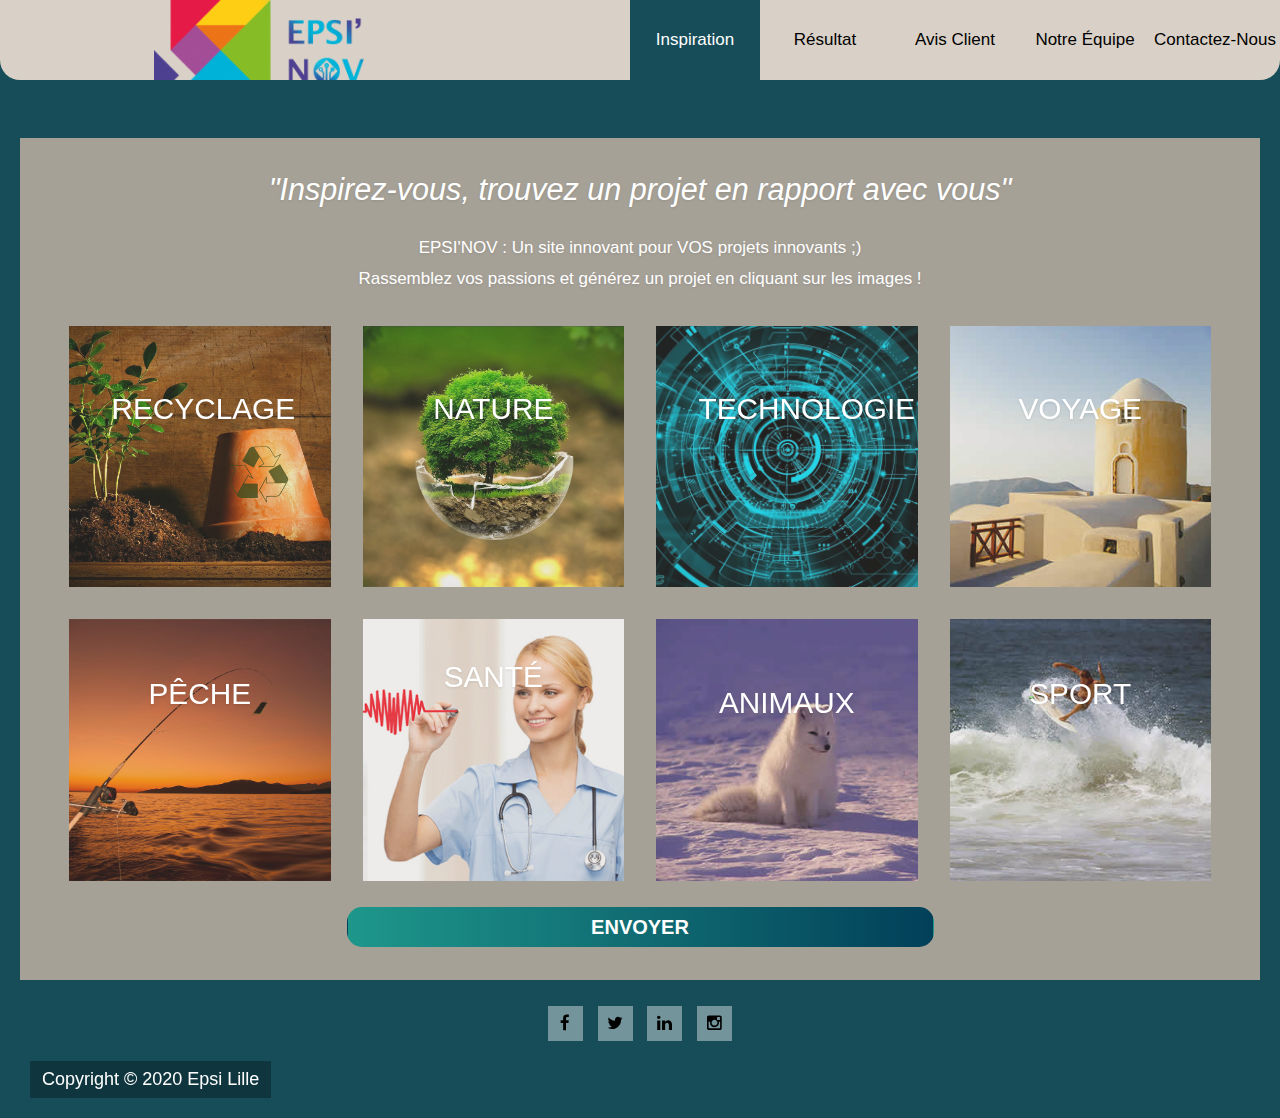
<file: index.html>
<!DOCTYPE html>
<html lang="en">

<head>
    <meta charset="utf-8">
    <meta http-equiv="X-UA-Compatible" content="IE=edge">
    <meta name="viewport" content="width=device-width, initial-scale=1">

    <title>EPSI'NOV</title>
    
    <!-- load stylesheets -->
    <link rel="stylesheet" href="https://fonts.googleapis.com/css?family=Open+Sans:300,400">
    <!-- Google web font "Open Sans" -->
    <link rel="stylesheet" href="font-awesome-4.5.0/css/font-awesome.min.css">
    <!-- Font Awesome -->
    <link rel="stylesheet" href="css/bootstrap.min.css">
    <!-- Bootstrap style -->
    <link rel="stylesheet" href="css/hero-slider-style.css">
    <!-- Hero slider style (https://codyhouse.co/gem/hero-slider/) -->
    <link rel="stylesheet" href="css/magnific-popup.css">
    <!-- Magnific popup style (http://dimsemenov.com/plugins/magnific-popup/) -->
    <link rel="stylesheet" href="css/tooplate-style.css">
    <link rel="stylesheet" href="css/style.css">

    <!-- Ladda Button -->
    <link rel="stylesheet" href="ladda/dist/ladda-themeless.min.css">
    <script src="ladda/dist/spin.min.js"></script>
    <script src="ladda/dist/ladda.min.js"></script>

</head>

<body>

    <!-- Content -->
    <div class="cd-hero">

        <!-- Navigation -->
        <div class="cd-slider-nav">
            <nav class="navbar">
                <div class="tm-navbar-bg">

                    <a class="navbar-brand text-uppercase" href="#">
                        <img class="imgmenu" onclick="goToMenu()"" src=" img/epsi-logo-540x332.png">
                    </a>

                    <button class="navbar-toggler hidden-lg-up" type="button" data-toggle="collapse"
                        data-target="#tmNavbar">
                        &#9776;
                    </button>
                    <div class="collapse navbar-toggleable-md text-xs-center text-uppercase tm-navbar" id="tmNavbar">
                        <ul class="nav navbar-nav">
                            <li class="nav-item active selected">
                                <a class="nav-link" id="goMenu" href="#0" data-no="1">Inspiration <span
                                        class="sr-only">(current)</span></a>
                            </li>
                            <li class="nav-item">
                                <a class="nav-link" id="resultatclick" href="#0" data-no="2">Résultat</a>
                            </li>
                            <li class="nav-item">
                                <a class="nav-link" href="#0" data-no="3">Avis client</a>
                            </li>
                            <li class="nav-item">
                                <a class="nav-link" href="#0" data-no="4">Notre équipe</a>
                            </li>
                            <li class="nav-item">
                                <a class="nav-link" href="#0" data-no="5">Contactez-nous</a>
                            </li>
                        </ul>
                    </div>
                </div>

            </nav>
        </div>

        <ul class="cd-hero-slider" id="allPage">

            <!-- Page 1 Gallery One -->
            <li class="selected" id="design1">
                <div class="cd-full-width">
                    <div class="container-fluid js-tm-page-content" data-page-no="1" data-page-type="gallery">
                        <div class="tm-img-gallery-container">
                            <div class="tm-img-gallery gallery-one">

                                <!-- Gallery One pop up connected with JS code below -->
                                <div id="txt1">
                                    <h2 class="tm-text-title tm-gallery-title tm-white"><span
                                            class="tm-white">"Inspirez-vous, trouvez un projet en rapport avec
                                            vous"</span></h2>
                                    <p class="tm-text">EPSI'NOV : Un site innovant pour VOS projets innovants ;)
                                        <br> Rassemblez vos passions et générez un projet en cliquant sur les
                                        images !
                                    </p>
                                </div> <br>


                                <div class="grid-item">
                                    <div class="allCheckbox">
                                        <input type="checkbox" id="cb1" />
                                        <label for="cb1">
                                            <figure class="effect-bubba">
                                                <!--input type="checkbox" class="checkbox" id="check1"/-->
                                                <img src="img/tm-img-01-tn.jpg" alt="Image" class="img-fluid tm-img">
                                                <figcaption>
                                                    <h2 class="tm-figure-title"><span>Recyclage</span></h2>
                                                    <p class="tm-figure-description">Tu préféres ne pas gâcher et aimes
                                                        la
                                                        planète</p>
                                                </figcaption>

                                            </figure>
                                        </label>
                                    </div>

                                </div>
                                <div class="grid-item">
                                    <div class="allCheckbox">
                                        <input type="checkbox" id="cb2" />
                                        <label for="cb2">
                                            <figure class="effect-bubba">
                                                <img src="img/tm-img-02-tn.jpg" alt="Image" class="img-fluid tm-img">
                                                <figcaption>
                                                    <h2 class="tm-figure-title"><span>Nature</span></h2>
                                                    <p class="tm-figure-description">La planète te préocupe, tu veux
                                                        sauver le
                                                        monde</p>
                                                </figcaption>
                                            </figure>
                                        </label>
                                    </div>
                                </div>
                                <div class="grid-item">
                                    <div class="allCheckbox">
                                        <input type="checkbox" id="cb3" />
                                        <label for="cb3">
                                            <figure class="effect-bubba">
                                                <img src="img/tm-img-03-tn.jpg" alt="Image" class="img-fluid tm-img">
                                                <figcaption>
                                                    <h2 class="tm-figure-title"><span>Technologie</span></h2>
                                                    <p class="tm-figure-description">Tu aimes les ordinateurs et le code
                                                        HTML5
                                                    </p>
                                                </figcaption>
                                            </figure>
                                        </label>
                                    </div>
                                </div>
                                <div class="grid-item">
                                    <div class="allCheckbox">
                                        <input type="checkbox" id="cb4" />
                                        <label for="cb4">
                                            <figure class="effect-bubba">
                                                <img src="img/tm-img-04-tn.jpg" alt="Image" class="img-fluid tm-img">
                                                <figcaption>
                                                    <h2 class="tm-figure-title"><span>Voyage</span></h2>
                                                    <p class="tm-figure-description">Tu veux découvrir toutes les villes
                                                        du
                                                        monde</p>
                                                </figcaption>
                                            </figure>
                                        </label>
                                    </div>
                                </div>
                                <div class="grid-item">
                                    <div class="allCheckbox">
                                        <input type="checkbox" id="cb5" />
                                        <label for="cb5">
                                            <figure class="effect-bubba">
                                                <img src="img/tm-img-05-tn.jpg" alt="Image" class="img-fluid tm-img">
                                                <figcaption>
                                                    <h2 class="tm-figure-title"><span>Pêche</span></h2>
                                                    <p class="tm-figure-description">Tu as toujours l'hameçon prêt et
                                                        les
                                                        asticots bien frais</p>
                                                </figcaption>
                                            </figure>
                                        </label>
                                    </div>
                                </div>
                                <div class="grid-item">
                                    <div class="allCheckbox">
                                        <input type="checkbox" id="cb6" />
                                        <label for="cb6">
                                            <figure class="effect-bubba">
                                                <img src="img/tm-img-06-tn.jpg" alt="Image" class="img-fluid tm-img">
                                                <figcaption>
                                                    <h2 class="tm-figure-title"><span>Santé</span></h2>
                                                    <p class="tm-figure-description">Toujours le premier à faire ses
                                                        vaccins, tu aimes être en bonne santé et sauvez les autres</p>
                                                </figcaption>
                                            </figure>
                                        </label>
                                    </div>
                                </div>
                                <div class="grid-item">
                                    <div class="allCheckbox">
                                        <input type="checkbox" id="cb7" />
                                        <label for="cb7">
                                            <figure class="effect-bubba">
                                                <img src="img/tm-img-07-tn.jpg" alt="Image" class="img-fluid tm-img">
                                                <figcaption>
                                                    <h2 class="tm-figure-title"><span>Animaux</span></h2>
                                                    <p class="tm-figure-description">Les animaux sont tes amies, et tu
                                                        veux les
                                                        aider</p>
                                                </figcaption>
                                            </figure>
                                        </label>
                                    </div>
                                </div>
                                <div class="grid-item">
                                    <div class="allCheckbox">
                                        <input type="checkbox" id="cb8" />
                                        <label for="cb8">
                                            <figure class="effect-bubba">
                                                <img src="img/tm-img-08-tn.jpg" alt="Image" class="img-fluid tm-img">
                                                <figcaption>
                                                    <h2 class="tm-figure-title"><span>Sport</span></h2>
                                                    <p class="tm-figure-description">Le sport c'est ta vie, tu veux
                                                        être musclé
                                                        comme
                                                        un gorille</p>
                                                </figcaption>
                                            </figure>
                                        </label>
                                    </div>
                                </div>
                                <button type="submit"
                                    class="btn  CustomBootstrap btn-grad  btn-block btn-ladda-progress ladda-button"
                                    data-style="expand-right" data-spinner-color="#111111">ENVOYER</button></a>
                                <span class="ladda-label">
                            </div>
                        </div>
                    </div>
                </div>
            </li>

            <!-- Page 2 Gallery Two -->
            <li>
                <div class="cd-full-width">
                    <div class="container-fluid js-tm-page-content" data-page-no="2" data-page-type="gallery">
                        <div class="tm-img-gallery-container">
                            <!-- Gallery Two pop up connected with JS code below -->
                            <div id="txt1">
                                <h2 class="tm-text-title tm-gallery-title tm-white"><span class="tm-white">Voici votre
                                        innovation :</span></h2>
                                <h2 class="tm-text-title tm-gallery-title" id="goto"><span class="tm-white"> </span>
                                </h2>
                                <p class="tm-text"><span class="tm-white" id="reponseIA">Malheureusement, vous
                                        n'avez aucune innovation créée, allez sur la page Inspiration pour la
                                        créer.</span>
                                </p>
                                <button class="CustomBootstrap btn-grad" onclick="goBefore()">Précédent</button>
                            </div> <br>
                        </div>
                    </div>
                </div>
            </li>

            <!-- Page 3 Gallery Three -->
            <li>
                <div class="cd-full-width">
                    <div class="container-fluid js-tm-page-content" data-page-no="3" data-page-type="gallery">
                        <div class="tm-img-gallery-container">
                            <div class="centerreview">
                                <script src="https://apps.elfsight.com/p/platform.js" defer></script>
                                <div class="elfsight-app-7c0ef095-0d8f-475d-92c7-2551dce708f0"></div>
                            </div>
                        </div> <!-- .tm-img-gallery-container -->
                    </div>
                </div>
            </li>

            <!-- Page 4 About -->
            <li>
                <div class="cd-full-width">
                    <div class="container-fluid js-tm-page-content tm-page-width tm-pad-b" data-page-no="4">
                        <div class="row tm-white-box-margin-b">
                            <div class="col-xs-12">
                                <div class="tm-flex">
                                    <div class="tm-bg-white-translucent text-xs-left tm-textbox tm-textbox-padding">
                                        <h2 class="tm-text-title">A propos de nous</h2>
                                        <p class="tm-text">Nous sommes une équipe d'étudiants qui essayent de vous aider
                                            à trouver des idées innovantes et à créer vos projets ! Avec notre IA
                                            innovante, soyez sûr de trouver une idée unique en fonction de vos passions.
                                        </p>
                                    </div>
                                </div>
                            </div>
                        </div>

                        <div class="row tm-white-box-margin-b">
                            <div class="col-xs-12">
                                <div class="tm-flex">
                                    <div
                                        class="tm-bg-white-translucent text-xs-left tm-textbox tm-2-col-textbox-2 tm-textbox-padding">
                                        <h2 class="tm-text-title">Une équipe à votre écoute</h2>
                                        <p class="tm-text">Basé au coeur de Lille, nous sommes centrés sur la
                                            satisfaction utilisateur, ce projet nous tiens à cœur c'est pourquoi nous
                                            faisons tout pour améliorer ce projet en continu !</p>
                                    </div>
                                    <div
                                        class="tm-bg-white-translucent text-xs-left tm-textbox tm-2-col-textbox-2 tm-textbox-padding">
                                        <h2 class="tm-text-title">Faire un don</h2>
                                        <p class="tm-text">N'hésitez pas à nous aider pour ce projet en faisant un don
                                            <a href="https://paypal.me/VictorL42">ici</a>.</p>
                                    </div>
                                </div>
                            </div>
                        </div>
                        <div class="toto">
                            <div class="row">
                                <div class="column">
                                    <div class="card">
                                        <img src="img/logoVictor.jpg" alt="Victor L" style="width:100%">
                                        <div class="container">
                                            <h2>Victor Legros</h2>
                                            <p class="title">Fondateur</p>
                                            <p>Etudiant de 20 ans, j'ai décidé de mettre mes compétences en
                                                développement au profit des jeunes start-up, le tout de façon
                                                open-source.</p>
                                            <a href="mailto:victor.legros@epsi.fr">
                                                <p><button class="button">Contact</button></p>
                                            </a>
                                        </div>
                                    </div>
                                </div>

                                <div class="column">
                                    <div class="card">
                                        <img src="img/logoRomuald.png" alt="Romuald H" style="width:100%">
                                        <div class="container">
                                            <h2>Romuald Henry</h2>
                                            <p class="title">Développeur</p>
                                            <p>Après avoir développé Apache, sous le pseudo de Rob McCool, j'ai décidé
                                                de mettre mes compétences au sein d'une équipe dynamique.</p>
                                            <a href="mailto:romuald.henry@epsi.fr">
                                                <p><button class="button">Contact</button></p>
                                            </a>
                                        </div>
                                    </div>
                                </div>

                                <div class="column">
                                    <div class="card">
                                        <img src="img/logoMaxenceG.png" alt="Maxence G" style="width:100%">
                                        <div class="container">
                                            <h2>Maxence Grenot</h2>
                                            <p class="title">Designer</p>
                                            <p>Passioné de CSS, j'ai décidé de tout donner afin de
                                                satisfaire les clients de Epsi'Nov. Avec un design responsive, notre IA
                                                peut être bien exploitée.</p>
                                            <a href="mailto:maxence.grenot@epsi.fr">
                                                <p><button class="button">Contact</button></p>
                                            </a>
                                        </div>
                                    </div>
                                </div>
                                <div class="column">
                                    <div class="card">
                                        <img src="img/logoMaxence.png" alt="Maxence DC" style="width:100%">
                                        <div class="container">
                                            <h2>Maxence De Creus</h2>
                                            <p class="title">Responsable IA</p>
                                            <p>J'adore la cybersécurité et le machine learning. Quand j'ai su que ce
                                                projet reposait sur ces éléments, j'ai rejoins le groupe et j'ai
                                                développé cette IA.
                                            </p>
                                            <a href="mailto:maxence.decreus@epsi.fr">
                                                <p><button class="button">Contact</button></p>
                                            </a>
                                        </div>
                                    </div>
                                </div>
                            </div>
                        </div>


                    </div>
                </div> <!-- .cd-full-width -->

            </li>

            <!-- Page 5 Contact Us -->
            <li>
                <div class="cd-full-width">
                    <div class="container-fluid js-tm-page-content tm-page-pad" data-page-no="5">
                        <div class="tm-contact-page">
                            <div class="row">
                                <div class="col-xs-12">
                                    <div class="tm-flex tm-contact-container">
                                        <div
                                            class="tm-bg-white-translucent text-xs-left tm-textbox tm-2-col-textbox-2 tm-textbox-padding tm-textbox-padding-contact">
                                            <h2 class="tm-contact-info">Dites-nous bonjour!</h2>
                                            <p class="tm-text">Pour toutes améliorations ou problèmes rencontrés,
                                                n'hésitez pas à nous contacter. Nos équipes sont présentes 24h/24 pour
                                                vous satisfaire.</p>

                                            <!-- contact form -->
                                            <form action="index.html" method="post" class="tm-contact-form">

                                                <div class="form-group">
                                                    <input type="text" id="contact_name" name="contact_name"
                                                        class="form-control" placeholder="Nom" required />
                                                </div>

                                                <div class="form-group">
                                                    <input type="email" id="contact_email" name="contact_email"
                                                        class="form-control" placeholder="Email" required />
                                                </div>

                                                <div class="form-group">
                                                    <textarea id="contact_message" name="contact_message"
                                                        class="form-control" rows="5" placeholder="Votre message"
                                                        required></textarea>
                                                </div>

                                                <button type="submit"
                                                    class="pull-xs-right tm-submit-btn">Envoyer</button>

                                            </form>
                                        </div>

                                        <div
                                            class="tm-bg-white-translucent text-xs-left tm-textbox tm-2-col-textbox-2 tm-textbox-padding tm-textbox-padding-contact">
                                            <h2 class="tm-contact-info">91, rue Nationale, Immeuble Le Plaza, 59000
                                                Lille</h2>
                                            <!-- google map goes here -->
                                            <!--div id="google-map"></div-->
                                            <iframe
                                                src="https://www.google.com/maps/embed?pb=!1m18!1m12!1m3!1d2530.588186034434!2d3.0560227157380653!3d50.6347665795012!2m3!1f0!2f0!3f0!3m2!1i1024!2i768!4f13.1!3m3!1m2!1s0x47c2d586bdef03d1%3A0x253e04b11a45e15!2sEPSI%20Lille!5e0!3m2!1sfr!2sfr!4v1591357197055!5m2!1sfr!2sfr"
                                                width="600" height="450" frameborder="0" style="border:0;"
                                                allowfullscreen="" aria-hidden="false" tabindex="0"></iframe>
                                        </div>

                                    </div>

                                </div>

                            </div>

                        </div>

                    </div>

                </div> <!-- .cd-full-width -->
            </li>
        </ul> <!-- .cd-hero-slider -->
        <script src="https://apps.elfsight.com/p/platform.js" defer></script>
        <div class="elfsight-app-1a2bb42d-8912-410c-b224-12ff18e4f127"></div>

        <footer class="tm-footer">
            <br><br>
            <div class="tm-social-icons-container text-xs-center">
                <a href="https://www.facebook.com/EpsiNov-116762026744556/" class="tm-social-link"><i class="fa fa-facebook"></i></a>
                <a href="#" class="tm-social-link"><i class="fa fa-twitter"></i></a>
                <a href="#" class="tm-social-link"><i class="fa fa-linkedin"></i></a>
                <a href="#" class="tm-social-link"><i class="fa fa-instagram"></i></a>
            </div>

            <p class="tm-copyright-text">Copyright &copy; 2020 Epsi Lille </p>

        </footer>

    </div> <!-- .cd-hero -->


    <!-- Preloader, https://ihatetomatoes.net/create-custom-preloading-screen/ -->
    <div id="loader-wrapper">

        <div id="loader"></div>
        <div class="loader-section section-left"></div>
        <div class="loader-section section-right"></div>

    </div>

    <!-- load JS files -->
    <script src="js/jquery-1.11.3.min.js"></script> <!-- jQuery (https://jquery.com/download/) -->
    <script src="https://www.atlasestateagents.co.uk/javascript/tether.min.js"></script>
    <!-- Tether for Bootstrap (http://stackoverflow.com/questions/34567939/how-to-fix-the-error-error-bootstrap-tooltips-require-tether-http-github-h) -->
    <script src="js/bootstrap.min.js"></script> <!-- Bootstrap js (v4-alpha.getbootstrap.com/) -->
    <script src="js/hero-slider-main.js"></script> <!-- Hero slider (https://codyhouse.co/gem/hero-slider/) -->
    <script src="js/jquery.magnific-popup.min.js"></script>
    <!-- Magnific popup (http://dimsemenov.com/plugins/magnific-popup/) -->

    <script>
        //menu quand click sur epsi
        function goToMenu() {
            document.getElementById("goMenu").click();
        }

        function goBefore() {
            document.getElementById("goMenu").click();
        }

        $('input[type=checkbox]').on('change', function (e) {
            if ($('input[type=checkbox]:checked').length > 2) {
                $(this).prop('checked', false);
            }
        });

        //IA
        function UseIA() {
            var recyclage = document.getElementById("cb1").checked;
            var nature = document.getElementById("cb2").checked;
            var technologie = document.getElementById("cb3").checked;
            var voyage = document.getElementById("cb4").checked;
            var peche = document.getElementById("cb5").checked;
            var sante = document.getElementById("cb6").checked;
            var animaux = document.getElementById("cb7").checked;
            var sport = document.getElementById("cb8").checked;
            var reponse = document.getElementById("reponseIA");
            var innovation = "";

            // recyclage //
            if (recyclage && nature) {
                innovation = 'Récupération du miel d\'abeille et le réutiliser pour nettoyer en profondeur des surfaces via l\'action du sucre sur celles-ci';
                reponse.innerHTML = innovation;
            }
            if (recyclage && technologie) {
                innovation = 'Une technologie permettant d\'éliminer les contaminants présents dans les déchets plastiques afin de produire du polypropylène recyclé (équivalent à du polypropylène pure)';
                reponse.innerHTML = innovation;
            }
            if (recyclage && peche) {
                innovation = 'Utilisation d\'un aimant pour récupérer tous les hamecons et poids perdus au fond de l\'eau, afin de les recycler ou les revendre';
                reponse.innerHTML = innovation;
            }
            if (recyclage && animaux) {
                innovation = 'Récupération des escréments de certains animaux afin de créer des gaz de dispersion dans les manifestations';
                reponse.innerHTML = innovation;
            }
            if (recyclage && sante) {
                innovation = 'Recyclage des seringues utilisées dans les hopitaux pour permettre d\'en recréer ou bien de la verrerie';
                reponse.innerHTML = innovation;
            }
            if (recyclage && sport) {
                innovation = 'Récupération des lacets des chaussures, afin de faire de la corde, des vêtements, ou des élastiques';
                reponse.innerHTML = innovation;
            }
            if (recyclage && voyage) {
                innovation = 'Recyclage des photos de voyage, le tout en proposant de transformer ces photos papiers en formats numériques, hebergées gratuitement. Le papier peut servir à refaire du papier';
                reponse.innerHTML = innovation;
            }

            // nature //
            if (nature && technologie) {
                innovation = 'Une serre automatique qui peut planter les graines, récolter les fruits et les arroser automatiquement';
                reponse.innerHTML = innovation;
            }
            if (nature && peche) {
                innovation = 'Utilisation d\'un aimant pour récupérer tous les hamecons et poids perdus au fond de l\'eau, afin de les recycler ou les revendre.';
                reponse.innerHTML = innovation;
            }
            if (nature && animaux) {
                innovation = 'Récupération de la mue d\'animaux pour confectionner des vêtements en "peau de reptile"';
                reponse.innerHTML = innovation;
            }
            if (nature && sante) {
                innovation = 'Utilisation des plantes médicinales traditionnelles afin de recréer des concentrés de ces plantes permettant de se soigner facilement en suivant des techniques d\'antan';
                reponse.innerHTML = innovation;
            }
            if (nature && sport) {
                innovation = 'Création d\'un complexe sportif en peine aire, où toutes les activités physiques sont destinées à améliorer l\'environnement de l\'aire, comme le ramassage de feuille ou bien le déplacement de rochers';
                reponse.innerHTML = innovation;
            }
            if (nature && voyage) {
                innovation = 'Création d\'un site touristique qui ne propose que des destinations éco-responsables, ou chez des autochtones, afin de proposer des expériences uniques';
                reponse.innerHTML = innovation;
            }

            // technologie //

            if (technologie && peche) {
                innovation = 'Hamecon connecté permettant de déterminer à quelle distance de fil sont les poissons, et de quels types ils sont';
                reponse.innerHTML = innovation;
            }
            if (technologie && animaux) {
                innovation = 'Utilisation des signaux électrique du cerveau des animaux afin de pouvoir traduire leurs pensées et les synthétiser vocalement';
                reponse.innerHTML = innovation;
            }
            if (technologie && sante) {
                innovation = 'Création de puces à intégrer directement sur les personnes afin d\'avoir tout le dossier médical du patient lors des opérations d\'urgence à l\'hopital';
                reponse.innerHTML = innovation;
            }
            if (technologie && sport) {
                innovation = 'Gilet de sauvetage qui une fois dans l\'eau émet un infrason repoussant les requins ou animaux dangereux';
                reponse.innerHTML = innovation;
            }
            if (technologie && voyage) {
                innovation = 'Une balise intégrée aux sièges des avions afin de retrouver le lieu du crash et les survivants';
                reponse.innerHTML = innovation;
            }

            // pêche //
            if (peche && animaux) {
                innovation = 'Une pêche utilisant un hameçon électrique permettant aux poissons de ne pas ressentir la douleur, ou bien de la pâte permettant d\'endormir la zone du poisson qui est attachée';
                reponse.innerHTML = innovation;
            }
            if (peche && sante) {
                innovation = 'Utilisation de peaux mortes de poisson pour soigner des brûlures';
                reponse.innerHTML = innovation;
            }
            if (peche && sport) {
                innovation = 'Poids pour lester une canne à pêche afin de muscler l\'utilisateur durant sa pêche';
                reponse.innerHTML = innovation;
            }
            if (peche && voyage) {
                innovation = 'Canne à pêche gonflable pour permettre de la déplacer où l\'on souhaite';
                reponse.innerHTML = innovation;
            }

            // animaux //
            if (animaux && sante) {
                innovation = 'Utilisation des chiens pour detecter les cancers';
                reponse.innerHTML = innovation;
            }
            if (animaux && sport) {
                innovation = 'Association de promenade des chiens de la SPA';
                reponse.innerHTML = innovation;
            }
            if (animaux && voyage) {
                innovation = 'Création de moyen de transport destinés aux animaux, comme une moto avec un siège canin';
                reponse.innerHTML = innovation;
            }

            // santé //

            if (sante && sport) {
                innovation = 'Création d\'une chaise connectée permettant d\'envoyer des ondes électriques passivement sur le corps, rendant le corps engourdit et forçant l\'utilisateurs à se déplacer et bouger pour sa santé';
                reponse.innerHTML = innovation;
            }
            if (sante && voyage) {
                innovation = 'Un sac à dos convertible en fauteuil roulant';
                reponse.innerHTML = innovation;
            }

            // sport //
            if (sport && voyage) {
                innovation = 'Un sac à dos convertible en trotinette ou en d\'autres moyens de locomotion';
                reponse.innerHTML = innovation;
            }
        }

        //LADDA 
        Ladda.bind('button[type=submit]', {
            callback: function (instance) {
                var progress = 0;
                var interval = setInterval(function () {
                    progress = Math.min(progress + Math.random() * 0.2, 1);//0.1, 1);
                    instance.setProgress(progress);

                    if (progress === 1) {
                        instance.stop();
                        clearInterval(interval);
                        if ($('input[type=checkbox]:checked').length < 2) {
                            $(this).prop('checked', false);
                            alert('Veuillez choisir d\'autres thèmes pour plus de cohérence.');
                        }
                        else {
                            UseIA();
                            document.getElementById("resultatclick").click();
                        }
                    }
                }, 200);
            }
        });
        // END LADDA

        function adjustHeightOfPage(pageNo) {

            var offset = 80;
            var pageContentHeight = 0;

            var pageType = $('div[data-page-no="' + pageNo + '"]').data("page-type");

            if (pageType != undefined && pageType == "gallery") {
                pageContentHeight = $(".cd-hero-slider li:nth-of-type(" + pageNo + ") .tm-img-gallery-container")
                    .height();
            } else {
                pageContentHeight = $(".cd-hero-slider li:nth-of-type(" + pageNo + ") .js-tm-page-content").height() +
                    20;
            }

            if ($(window).width() >= 992) {
                offset = 120;
            } else if ($(window).width() < 480) {
                offset = 40;
            }

            // Get the page height
            var totalPageHeight = $('.cd-slider-nav').height() +
                pageContentHeight + offset +
                $('.tm-footer').height();

            // Adjust layout based on page height and window height
            if (totalPageHeight > $(window).height()) {
                $('.cd-hero-slider').addClass('small-screen');
                $('.cd-hero-slider li:nth-of-type(' + pageNo + ')').css("min-height", totalPageHeight + "px");
            } else {
                $('.cd-hero-slider').removeClass('small-screen');
                $('.cd-hero-slider li:nth-of-type(' + pageNo + ')').css("min-height", "100%");
            }
        }

        /*
            Everything is loaded including images.
        */
        $(window).load(function () {

            adjustHeightOfPage(1); // Adjust page height

            /* Gallery One pop up
            -----------------------------------------*/
            $('.gallery-one').magnificPopup({
                delegate: 'a', // child items selector, by clicking on it popup will open
                type: 'image',
                gallery: {
                    enabled: true
                }
            });

            /* Gallery Two pop up
            -----------------------------------------*/
            $('.gallery-two').magnificPopup({
                delegate: 'a',
                type: 'image',
                gallery: {
                    enabled: true
                }
            });

            /* Gallery Three pop up
            -----------------------------------------*/
            $('.gallery-three').magnificPopup({
                delegate: 'a',
                type: 'image',
                gallery: {
                    enabled: true
                }
            });

            /* Collapse menu after click 
            -----------------------------------------*/
            $('#tmNavbar a').click(function () {
                $('#tmNavbar').collapse('hide');

                adjustHeightOfPage($(this).data("no")); // Adjust page height       
            });



            /* Browser resized 
            -----------------------------------------*/
            $(window).resize(function () {
                var currentPageNo = $(".cd-hero-slider li.selected .js-tm-page-content").data(
                    "page-no");

                // wait 3 seconds
                setTimeout(function () {
                    adjustHeightOfPage(currentPageNo);
                }, 1000);

            });

            // Remove preloader (https://ihatetomatoes.net/create-custom-preloading-screen/)
            $('body').addClass('loaded');

        });
    </script>
</body>

</html>
</file>
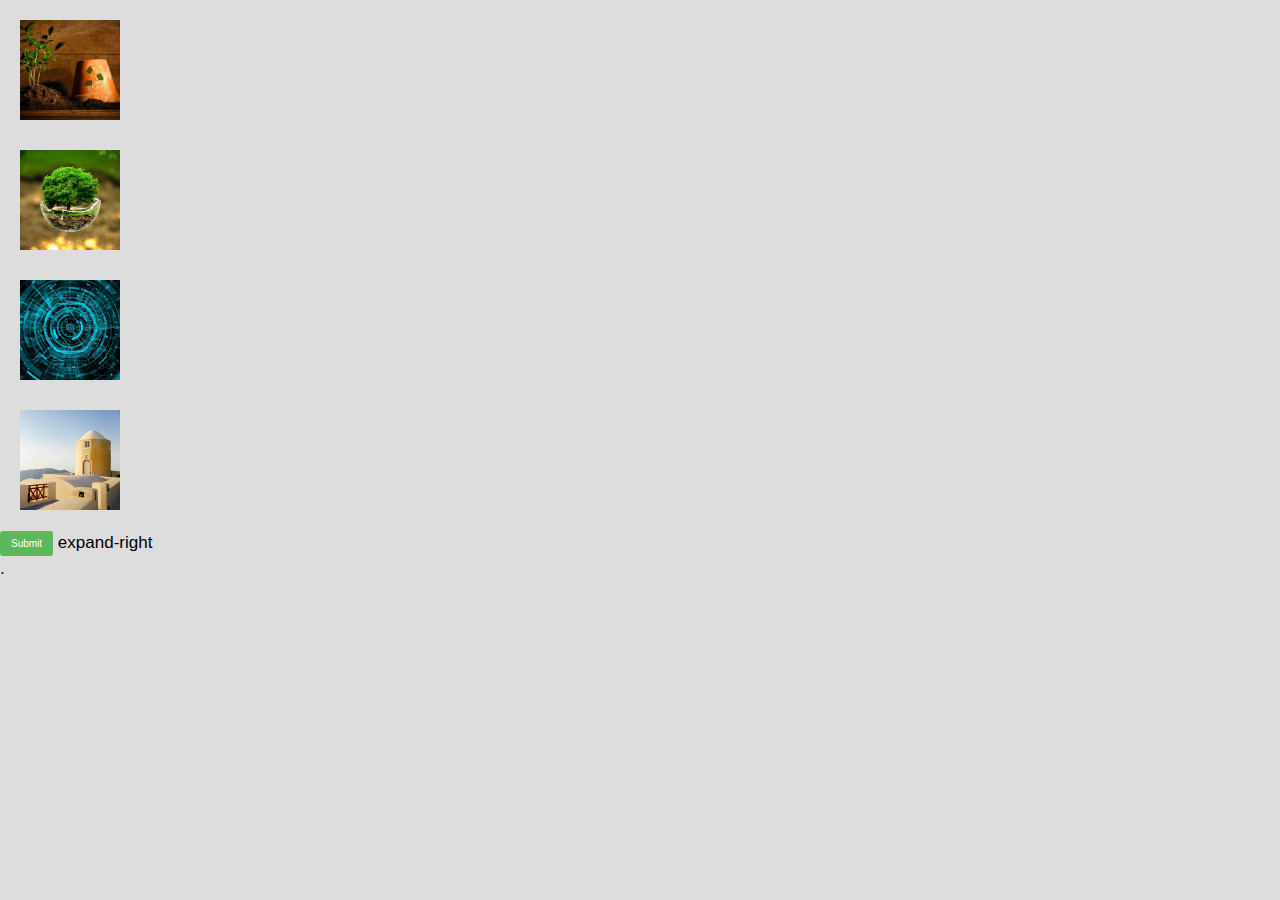
<file: test/index.html>
<head>
    <meta charset="utf-8">
    <meta http-equiv="X-UA-Compatible" content="IE=edge">
    <meta name="viewport" content="width=device-width, initial-scale=1">

    <title>EPSI'NOV</title>

    <!-- load stylesheets -->
    <link rel="stylesheet" href="https://fonts.googleapis.com/css?family=Open+Sans:300,400">
    <!-- Google web font "Open Sans" -->
    <link rel="stylesheet" href="../font-awesome-4.5.0/css/font-awesome.min.css">
    <!-- Font Awesome -->
    <link rel="stylesheet" href="../css/bootstrap.min.css">
    <!-- Bootstrap style -->
    <link rel="stylesheet" href="../css/hero-slider-style.css">
    <!-- Hero slider style (https://codyhouse.co/gem/hero-slider/) -->
    <link rel="stylesheet" href="../css/magnific-popup.css">
    <!-- Magnific popup style (http://dimsemenov.com/plugins/magnific-popup/) -->
    <link rel="stylesheet" href="../css/tooplate-style.css">
    <link rel="stylesheet" href="css.css">

    <script src="https://ajax.googleapis.com/ajax/libs/jquery/2.1.0/jquery.min.js"></script>
    <!-- Ladda Button -->
    <link rel="stylesheet" href="../ladda/dist/ladda-themeless.min.css">
    <script src="../ladda/dist/spin.min.js"></script>
    <script src="../ladda/dist/ladda.min.js"></script>



</head>

<body>
    <ul>
        <li><input type="checkbox" id="cb1" />
            <label for="cb1"><img src="../img/tm-img-01-tn.jpg" /></label>
        </li>
        <li><input type="checkbox" id="cb2" />
            <label for="cb2"><img src="../img/tm-img-02-tn.jpg" /></label>
        </li>
        <li><input type="checkbox" id="cb3" />
            <label for="cb3"><img src="../img/tm-img-03-tn.jpg" /></label>
        </li>
        <li><input type="checkbox" id="cb4" />
            <label for="cb4"><img src="../img/tm-img-04-tn.jpg" /></label>
        </li>
    </ul>

    <button type="submit" class="btn btn-success btn-ladda-progress ladda-button" data-style="expand-right">Submit</button>
    <span class="ladda-label">expand-right</span>
<p>.</p>
</br>

    <script>
        Ladda.bind('button[type=submit]', {
            callback: function (instance) {
                var progress = 0;
                var interval = setInterval(function () {
                    progress = Math.min(progress + Math.random() * 0.1, 1);
                    instance.setProgress(progress);

                    if (progress === 1) {
                        instance.stop();
                        clearInterval(interval);
                    }
                }, 200);
            }
        });
        /*Ladda.bind('input[type=submit]', {
                    timeout: 2000
                });
                /*var l = Ladda.create(this);
                l.start();*/
        /*const btn = Ladda.create(document.querySelector('#bouton'));
        btn.start();
        btn.setProgress(0.5);
        btn.stop();
        btn.toggle();
        btn.isLoading();
        btn.remove();*/
    </script>
</body>
</file>
<file: css/hero-slider-style.css>
/* -------------------------------- 

Primary style

-------------------------------- */
*, *::after, *::before {
  -webkit-box-sizing: border-box;
  -moz-box-sizing: border-box;
  box-sizing: border-box;
}

html { font-size: 62.5%; }

body {
  font-size: 1.6rem;
  font-family: "sans-serif","Open Sans" ;
  color: #2c343b;
  background-color: #f2f2f2;
}

a {
  color: #d44457;
  text-decoration: none;
}

img { max-width: 100%; }

/* -------------------------------- 

Main Components 

-------------------------------- */
.cd-header {
  position: absolute;
  z-index: 2;
  top: 0;
  left: 0;
  width: 100%;
  height: 50px;
  background-color: #21272c;
  -webkit-font-smoothing: antialiased;
  -moz-osx-font-smoothing: grayscale;
}
@media only screen and (min-width: 768px) {
  .cd-header {
    height: 70px;
    background-color: transparent;
  }
}

#cd-logo {
  float: left;
  margin: 13px 0 0 5%;
}
#cd-logo img {
  display: block;
}
@media only screen and (min-width: 768px) {
  #cd-logo {
    margin: 23px 0 0 5%;
  }
}

.cd-primary-nav {
  /* mobile first - navigation hidden by default, triggered by tap/click on navigation icon */
  float: right;
  margin-right: 5%;
  width: 44px;
  height: 100%;  
}
.cd-primary-nav ul {
  position: absolute;
  top: 0;
  left: 0;
  width: 100%;
  -webkit-transform: translateY(-100%);
  -moz-transform: translateY(-100%);
  -ms-transform: translateY(-100%);
  -o-transform: translateY(-100%);
  transform: translateY(-100%);
}
.cd-primary-nav ul.is-visible {
  box-shadow: 0 3px 8px rgba(0, 0, 0, 0.2);
  -webkit-transform: translateY(50px);
  -moz-transform: translateY(50px);
  -ms-transform: translateY(50px);
  -o-transform: translateY(50px);
  transform: translateY(50px);
}
.cd-primary-nav a {
  display: block;
  height: 50px;
  line-height: 50px;
  padding-left: 5%;
  background: #21272c;
  border-top: 1px solid #333c44;
  color: #ffffff;
}
@media only screen and (min-width: 768px) {
  .cd-primary-nav {
    /* reset navigation values */
    width: auto;
    height: auto;
    background: none;
  }
  .cd-primary-nav ul {
    position: static;
    width: auto;
    -webkit-transform: translateY(0);
    -moz-transform: translateY(0);
    -ms-transform: translateY(0);
    -o-transform: translateY(0);
    transform: translateY(0);
    line-height: 70px;
  }
  .cd-primary-nav ul.is-visible {
    -webkit-transform: translateY(0);
    -moz-transform: translateY(0);
    -ms-transform: translateY(0);
    -o-transform: translateY(0);
    transform: translateY(0);
  }
  .cd-primary-nav li {
    display: inline-block;
    margin-left: 1em;
  }
  .cd-primary-nav a {
    display: inline-block;
    height: auto;
    font-weight: 600;
    line-height: normal;
    background: transparent;
    padding: .6em 1em;
    border-top: none;
  }
}

/* -------------------------------- 

Slider

-------------------------------- */
.cd-hero {
  position: relative;
  -webkit-font-smoothing: antialiased;
  -moz-osx-font-smoothing: grayscale;
}

.cd-hero-slider {
  position: relative;
  height: 360px;
  overflow: hidden;
}
.cd-hero-slider li {
  position: absolute;
  top: 0;
  left: 0;
  width: 100%;
  height: auto;
  min-height: 100%;
  -webkit-transform: translateX(100%);
  -moz-transform: translateX(100%);
  -ms-transform: translateX(100%);
  -o-transform: translateX(100%);
  transform: translateX(100%);
}
.cd-hero-slider li.selected {
  /* this is the visible slide */
  position: relative;
  -webkit-transform: translateX(0);
  -moz-transform: translateX(0);
  -ms-transform: translateX(0);
  -o-transform: translateX(0);
  transform: translateX(0);
}
.cd-hero-slider li.move-left {
  /* slide hidden on the left */
  -webkit-transform: translateX(-100%);
  -moz-transform: translateX(-100%);
  -ms-transform: translateX(-100%);
  -o-transform: translateX(-100%);
  transform: translateX(-100%);
}
.cd-hero-slider li.is-moving, .cd-hero-slider li.selected {
  /* the is-moving class is assigned to the slide which is moving outside the viewport */
  -webkit-transition: -webkit-transform 0.5s;
  -moz-transition: -moz-transform 0.5s;
  transition: transform 0.5s;
}
@media only screen and (min-width: 768px) {
  .cd-hero-slider {
    height: 500px;
  }
}
@media only screen and (min-width: 1170px) {
  .cd-hero-slider {
    height: 680px;
  }
}

/* -------------------------------- 

Single slide style

-------------------------------- */
.cd-hero-slider li {
  background-position: center center;
  background-size: cover;
  background-repeat: no-repeat;
}
.cd-hero-slider li:first-of-type {
  background-color: #2c343b;  
}
.cd-hero-slider li:nth-of-type(2) {
  background-color: #3d4952;  
}
.cd-hero-slider li:nth-of-type(3) {
  background-color: #cdcdcd;  
}
.cd-hero-slider li:nth-of-type(4) {
  background-color: #2c343b;
  
}
.cd-hero-slider li:nth-of-type(5) {
  background-color: #2c343b;  
}
.cd-hero-slider li:nth-of-type(6) {
  background-color: #2c343b;  
}
.cd-hero-slider .cd-full-width,
.cd-hero-slider .cd-half-width {
  position: absolute;
  width: 100%;
  height: 100%;
  z-index: 1;
  left: 0;
  top: 0;
  /* this padding is used to align the text */
  padding-top: 100px;
  text-align: center;
  /* Force Hardware Acceleration in WebKit */
  -webkit-backface-visibility: hidden;
  backface-visibility: hidden;
  -webkit-transform: translateZ(0);
  -moz-transform: translateZ(0);
  -ms-transform: translateZ(0);
  -o-transform: translateZ(0);
  transform: translateZ(0);
}
.cd-hero-slider .cd-img-container {
  /* hide image on mobile device */
  display: none;
}
.cd-hero-slider .cd-img-container img {
  position: absolute;
  left: 50%;
  top: 50%;
  bottom: auto;
  right: auto;
  -webkit-transform: translateX(-50%) translateY(-50%);
  -moz-transform: translateX(-50%) translateY(-50%);
  -ms-transform: translateX(-50%) translateY(-50%);
  -o-transform: translateX(-50%) translateY(-50%);
  transform: translateX(-50%) translateY(-50%);
}
.cd-hero-slider .cd-bg-video-wrapper {
  /* hide video on mobile device */
  /*display: none;*/
  position: absolute;
  top: 0;
  left: 0;
  width: 100%;
  height: 100%;
  overflow: hidden;
}
.cd-hero-slider .cd-bg-video-wrapper video {
  /* you won't see this element in the html, but it will be injected using js */
  display: block;
  min-height: 100%;
  min-width: 100%;
  max-width: none;
  height: auto;
  width: auto;
  position: absolute;
  left: 50%;
  top: 50%;
  bottom: auto;
  right: auto;
  -webkit-transform: translateX(-50%) translateY(-50%);
  -moz-transform: translateX(-50%) translateY(-50%);
  -ms-transform: translateX(-50%) translateY(-50%);
  -o-transform: translateX(-50%) translateY(-50%);
  transform: translateX(-50%) translateY(-50%);
}
.cd-hero-slider h2, .cd-hero-slider p {
  text-shadow: 0 1px 3px rgba(0, 0, 0, 0.1);
  line-height: 1.2;
  margin: 0 auto 14px;
  color: #ffffff;
  width: 90%;
  max-width: 400px;
}
.cd-hero-slider h2 {
  font-size: 2.4rem;
}
.cd-hero-slider p {
  font-size: 1.4rem;
  line-height: 1.4;
}
.cd-hero-slider .cd-btn {
  display: inline-block;
  padding: 1.2em 1.4em;
  margin-top: .8em;
  background-color: rgba(212, 68, 87, 0.9);
  font-size: 1.3rem;
  font-weight: 700;
  letter-spacing: 1px;
  color: #ffffff;
  text-transform: uppercase;
  box-shadow: 0 3px 6px rgba(0, 0, 0, 0.1);
  -webkit-transition: background-color 0.2s;
  -moz-transition: background-color 0.2s;
  transition: background-color 0.2s;
}
.cd-hero-slider .cd-btn.secondary {
  background-color: rgba(22, 26, 30, 0.8);
}
.cd-hero-slider .cd-btn:nth-of-type(2) {
  margin-left: 1em;
}
.no-touch .cd-hero-slider .cd-btn:hover {
  background-color: #d44457;
}
.no-touch .cd-hero-slider .cd-btn.secondary:hover {
  background-color: #161a1e;
}
@media only screen and (min-width: 768px) {
  /*.cd-hero-slider li:nth-of-type(2) {
    background-image: none;
  }*/
  /*.cd-hero-slider li:nth-of-type(3) {
    background-image: none;
  }
  .cd-hero-slider li:nth-of-type(4) {
    background-image: none;
  }*/
  .cd-hero-slider .cd-full-width,
  .cd-hero-slider .cd-half-width {
    padding-top: 150px;
  }
  .cd-hero-slider .cd-bg-video-wrapper {
    display: block;
  }
  .cd-hero-slider .cd-half-width {
    width: 45%;
  }
  .cd-hero-slider .cd-half-width:first-of-type {
    left: 5%;
  }
  .cd-hero-slider .cd-half-width:nth-of-type(2) {
    right: 5%;
    left: auto;
  }
  .cd-hero-slider .cd-img-container {
    display: block;
  }
  .cd-hero-slider h2, .cd-hero-slider p {
    max-width: 520px;
  }
  .cd-hero-slider h2 {
    font-size: 2.4em;
    font-weight: 300;
  }
  .cd-hero-slider .cd-btn {
    font-size: 1.4rem;
  }
}
@media only screen and (min-width: 1170px) {
  .cd-hero-slider .cd-full-width,
  .cd-hero-slider .cd-half-width {
    padding-top: 220px;
  }
  .cd-hero-slider h2, .cd-hero-slider p {
    margin-bottom: 20px;
  }
  .cd-hero-slider h2 {
    font-size: 3.2em;
  }
  .cd-hero-slider p {
    font-size: 1.6rem;
  }
}

/* -------------------------------- 

Single slide animation

-------------------------------- */
@media only screen and (min-width: 768px) {
  .cd-hero-slider .cd-half-width {
    opacity: 0;
    -webkit-transform: translateX(40px);
    -moz-transform: translateX(40px);
    -ms-transform: translateX(40px);
    -o-transform: translateX(40px);
    transform: translateX(40px);
  }
  .cd-hero-slider .move-left .cd-half-width {
    -webkit-transform: translateX(-40px);
    -moz-transform: translateX(-40px);
    -ms-transform: translateX(-40px);
    -o-transform: translateX(-40px);
    transform: translateX(-40px);
  }
  .cd-hero-slider .selected .cd-half-width {
    /* this is the visible slide */
    opacity: 1;
    -webkit-transform: translateX(0);
    -moz-transform: translateX(0);
    -ms-transform: translateX(0);
    -o-transform: translateX(0);
    transform: translateX(0);
  }
  .cd-hero-slider .is-moving .cd-half-width {
    /* this is the slide moving outside the viewport 
    wait for the end of the transition on the <li> parent before set opacity to 0 and translate to 40px/-40px */
    -webkit-transition: opacity 0s 0.5s, -webkit-transform 0s 0.5s;
    -moz-transition: opacity 0s 0.5s, -moz-transform 0s 0.5s;
    transition: opacity 0s 0.5s, transform 0s 0.5s;
  }
  .cd-hero-slider li.selected.from-left .cd-half-width:nth-of-type(2),
  .cd-hero-slider li.selected.from-right .cd-half-width:first-of-type {
    /* this is the selected slide - different animation if it's entering from left or right */
    -webkit-transition: opacity 0.4s 0.2s, -webkit-transform 0.5s 0.2s;
    -moz-transition: opacity 0.4s 0.2s, -moz-transform 0.5s 0.2s;
    transition: opacity 0.4s 0.2s, transform 0.5s 0.2s;
  }
  .cd-hero-slider li.selected.from-left .cd-half-width:first-of-type,
  .cd-hero-slider li.selected.from-right .cd-half-width:nth-of-type(2) {
    /* this is the selected slide - different animation if it's entering from left or right */
    -webkit-transition: opacity 0.4s 0.4s, -webkit-transform 0.5s 0.4s;
    -moz-transition: opacity 0.4s 0.4s, -moz-transform 0.5s 0.4s;
    transition: opacity 0.4s 0.4s, transform 0.5s 0.4s;
  }
  .cd-hero-slider .cd-full-width h2,
  .cd-hero-slider .cd-full-width p,
  .cd-hero-slider .cd-full-width .cd-btn {
    opacity: 0;
    -webkit-transform: translateX(100px);
    -moz-transform: translateX(100px);
    -ms-transform: translateX(100px);
    -o-transform: translateX(100px);
    transform: translateX(100px);
  }
  .cd-hero-slider .move-left .cd-full-width h2,
  .cd-hero-slider .move-left .cd-full-width p,
  .cd-hero-slider .move-left .cd-full-width .cd-btn {
    opacity: 0;
    -webkit-transform: translateX(-100px);
    -moz-transform: translateX(-100px);
    -ms-transform: translateX(-100px);
    -o-transform: translateX(-100px);
    transform: translateX(-100px);
  }
  .cd-hero-slider .selected .cd-full-width h2,
  .cd-hero-slider .selected .cd-full-width p,
  .cd-hero-slider .selected .cd-full-width .cd-btn {
    /* this is the visible slide */
    opacity: 1;
    -webkit-transform: translateX(0);
    -moz-transform: translateX(0);
    -ms-transform: translateX(0);
    -o-transform: translateX(0);
    transform: translateX(0);
  }

  .cd-hero-slider li.is-moving .cd-full-width h2,
  .cd-hero-slider li.is-moving .cd-full-width p,
  .cd-hero-slider li.is-moving .cd-full-width .cd-btn {
    /* this is the slide moving outside the viewport 
    wait for the end of the transition on the li parent before set opacity to 0 and translate to 100px/-100px */
    -webkit-transition: opacity 0s 0.5s, -webkit-transform 0s 0.5s;
    -moz-transition: opacity 0s 0.5s, -moz-transform 0s 0.5s;
    transition: opacity 0s 0.5s, transform 0s 0.5s;
  }
  .cd-hero-slider li.selected h2 {
    -webkit-transition: opacity 0.4s 0.2s, -webkit-transform 0.5s 0.2s;
    -moz-transition: opacity 0.4s 0.2s, -moz-transform 0.5s 0.2s;
    transition: opacity 0.4s 0.2s, transform 0.5s 0.2s;
  }
  .cd-hero-slider li.selected p {
    -webkit-transition: opacity 0.4s 0.3s, -webkit-transform 0.5s 0.3s;
    -moz-transition: opacity 0.4s 0.3s, -moz-transform 0.5s 0.3s;
    transition: opacity 0.4s 0.3s, transform 0.5s 0.3s;
  }
  .cd-hero-slider li.selected .cd-btn {
    -webkit-transition: opacity 0.4s 0.4s, -webkit-transform 0.5s 0.4s, background-color 0.2s 0s;
    -moz-transition: opacity 0.4s 0.4s, -moz-transform 0.5s 0.4s, background-color 0.2s 0s;
    transition: opacity 0.4s 0.4s, transform 0.5s 0.4s, background-color 0.2s 0s;
  }
}

/* -------------------------------- 

Slider navigation

-------------------------------- */
.cd-slider-nav {
  position: absolute;
  width: 100%;
  bottom: 0;
  z-index: 2;
  text-align: center;
  height: 55px;
  /*background-color: rgba(0, 1, 1, 0.5);*/
}
.cd-slider-nav nav, .cd-slider-nav ul, .cd-slider-nav li, .cd-slider-nav a {
  /*height: 100%;*/
}
.cd-slider-nav nav {
  display: inline-block;
  position: relative;
}
/*.cd-slider-nav .cd-marker {
  position: absolute;
  bottom: 0;
  left: 0;
  width: 60px;
  height: 100%;
  color: #d44457;
  background-color: #ffffff;
  box-shadow: inset 0 2px 0 currentColor;
  -webkit-transition: -webkit-transform 0.2s, box-shadow 0.2s;
  -moz-transition: -moz-transform 0.2s, box-shadow 0.2s;
  transition: transform 0.2s, box-shadow 0.2s;
}
.cd-slider-nav .cd-marker.item-2 {
  -webkit-transform: translateX(100%);
  -moz-transform: translateX(100%);
  -ms-transform: translateX(100%);
  -o-transform: translateX(100%);
  transform: translateX(100%);
}
.cd-slider-nav .cd-marker.item-3 {
  -webkit-transform: translateX(200%);
  -moz-transform: translateX(200%);
  -ms-transform: translateX(200%);
  -o-transform: translateX(200%);
  transform: translateX(200%);
}
.cd-slider-nav .cd-marker.item-4 {
  -webkit-transform: translateX(300%);
  -moz-transform: translateX(300%);
  -ms-transform: translateX(300%);
  -o-transform: translateX(300%);
  transform: translateX(300%);
}
.cd-slider-nav .cd-marker.item-5 {
  -webkit-transform: translateX(400%);
  -moz-transform: translateX(400%);
  -ms-transform: translateX(400%);
  -o-transform: translateX(400%);
  transform: translateX(400%);
}*/
.cd-slider-nav ul::after {
  clear: both;
  content: "";
  display: table;
}
.cd-slider-nav li {
  display: inline-block;
  width: 60px;
  float: left;
}
.cd-slider-nav li.selected a {
  color: #2c343b;
}
.no-touch .cd-slider-nav li.selected a:hover {
  /*background-color: transparent;*/
}
.cd-slider-nav a {
  display: block;
  position: relative;
  padding-top: 35px;
  font-size: 1rem;
  font-weight: 700;
  color: #a8b4be;
/*  -webkit-transition: background-color 0.2s;
  -moz-transition: background-color 0.2s;
  transition: background-color 0.2s;*/
}
.cd-slider-nav a::before {
  content: '';
  position: absolute;
  width: 24px;
  height: 24px;
  top: 8px;
  left: 50%;
  right: auto;
/*  -webkit-transform: translateX(-50%);
  -moz-transform: translateX(-50%);
  -ms-transform: translateX(-50%);
  -o-transform: translateX(-50%);
  transform: translateX(-50%);
  background: url(../assets/cd-icon-navigation.svg) no-repeat 0 0;*/
}
.no-touch .cd-slider-nav a:hover {
  background-color: rgba(0, 1, 1, 0.5);
}
.cd-slider-nav li:first-of-type a::before {
  background-position: 0 0;
}
.cd-slider-nav li.selected:first-of-type a::before {
  background-position: 0 -24px;
}
.cd-slider-nav li:nth-of-type(2) a::before {
  background-position: -24px 0;
}
.cd-slider-nav li.selected:nth-of-type(2) a::before {
  background-position: -24px -24px;
}
.cd-slider-nav li:nth-of-type(3) a::before {
  background-position: -48px 0;
}
.cd-slider-nav li.selected:nth-of-type(3) a::before {
  background-position: -48px -24px;
}
.cd-slider-nav li:nth-of-type(4) a::before {
  background-position: -72px 0;
}
.cd-slider-nav li.selected:nth-of-type(4) a::before {
  background-position: -72px -24px;
}
.cd-slider-nav li:nth-of-type(5) a::before {
  background-position: -96px 0;
}
.cd-slider-nav li.selected:nth-of-type(5) a::before {
  background-position: -96px -24px;
}
@media only screen and (min-width: 768px) {
  .cd-slider-nav {
    height: 80px;
  }
  .cd-slider-nav .cd-marker,
  .cd-slider-nav li {
    width: 95px;
  }
  .cd-slider-nav a {
    padding-top: 48px;
    font-size: 1.1rem;
    text-transform: uppercase;
  }
  .cd-slider-nav a::before {
    top: 18px;
  }
}

/* -------------------------------- 

Main content

-------------------------------- */
.cd-main-content {
  width: 90%;
  max-width: 768px;
  margin: 0 auto;
  padding: 2em 0;
}
.cd-main-content p {
  font-size: 1.4rem;
  line-height: 1.8;
  color: #999999;
  margin: 2em 0;
}
@media only screen and (min-width: 1170px) {
  .cd-main-content {
    padding: 3em 0;
  }
  .cd-main-content p {
    font-size: 1.6rem;
  }
}

/* -------------------------------- 

Javascript disabled

-------------------------------- */
.no-js .cd-hero-slider li {
  display: none;
}
.no-js .cd-hero-slider li.selected {
  display: block;
}

.no-js .cd-slider-nav {
  display: none;
}
</file>
<file: css/tooplate-style.css>
/*

Template 2086 Multi Color

http://www.tooplate.com/view/2086-multi-color

*/


body {
	background-color: #DDDDDD;
	color: black;
	font-family: sans-serif,'Open Sans', Helvetica, Arial;
	font-size: 17px;
	font-weight: 300;
	overflow-x: hidden;
}

.tm-white {
	color: #FFFFFF;
}

ul {
	padding: 0;
	margin: 0;
}

figure {
	margin: 0;
}

p:last-child {
	margin-bottom: 0;
}

a {
	color: #3f97c9;
}

a,
button {
	transition: all 0.3s ease;
}

a:hover,
a:focus {
	text-decoration: none;
	outline: none;
}

.tm-brand-icon {
	padding: 10px;
	background: none;
	color: black;
	font-size: 4rem;
	margin-right: 15px;
}

.container-fluid {
	width: 100%;
}

/* IE fix */

.cd-hero-slider .cd-full-width {
	padding-top: 0;
}

.cd-slider-nav {
	position: absolute;
	left: 0;
	right: 0;
	top: 0;
	z-index: 1002;
	background: none;
}

.navbar {
	padding: 0;
}

.cd-slider-nav nav {
	width: 100%;
}

.cd-slider-nav .navbar-nav {
	display: inline-block;
	float: none;
	vertical-align: top;
}

.cd-slider-nav li {
	display: block;
	float: none;
	width: auto;
}

.tm-navbar {
	float: right;
}

.tm-navbar-bg {
	display: -ms-flexbox;
	display: flex;
	-ms-flex-align: center;
	align-items: center;
	-ms-flex-pack: justify;
	justify-content: space-between;
	padding-left: 10px;
	padding-right: 10px;
	background-color: rgba(255, 255, 255, 0.7);
	overflow: auto;
	border-bottom: 0px solid rgba(40, 47, 51, 0.58);
	border-radius: 0px 0px 20px 20px
}

.navbar-toggler {
	float: right;
	font-size: 1.75rem;
	padding: 1rem 1.5rem;
	background: rgba(255, 255, 255, 0.7);
	border-radius: 0;
	position: absolute;
	right: 20px;
	top: 5px;
}

button:focus {
	outline: none;
}

.cd-slider-nav a.navbar-brand {
	font-size: 2.5rem;
	padding-top: 0;
	padding-bottom: 0;
	display: -ms-flexbox;
	display: flex;
	-ms-flex-align: center;
	align-items: center;
	-ms-flex-pack: center;
	justify-content: center;
	width: auto;
}

.cd-slider-nav a {
	text-transform: capitalize;
}

.navbar-nav .nav-item {
	float: none;
}

.navbar-nav .nav-item+.nav-item {
	margin-left: 0;
}

.cd-slider-nav a,
.navbar-nav .nav-link {
	background-color: transparent;
	color: black;
	display: table-cell;
	font-weight: 400;
	font-size: 1em;
	vertical-align: middle;
	width: 130px;
	height: 40px;
}

.cd-slider-nav .nav-item.selected .nav-link,
.cd-slider-nav .nav-link:hover,
.cd-slider-nav .nav-link:focus {
	color: #ffffff;
}

/* Hero Slider */
.cd-hero-slider {
	height: 100vh;
}

.cd-hero-slider li {
	background-color: #2c343b;
	list-style: none;
}

/* Background & menu colors */
.cd-hero-slider li:nth-of-type(1) {
	background-color: #164D59;
}

.cd-hero-slider li:nth-of-type(2) {
	background-color: rgb(112, 109, 104);
}

.cd-hero-slider li:nth-of-type(3) {
	background-color: #97AECA;
}

.cd-hero-slider li:nth-of-type(4) {
	background-color: #4B6380;
}

.cd-hero-slider li:nth-of-type(5) {
	background-color: #8A7E69;
}

.cd-slider-nav .nav-item:nth-of-type(1).selected .nav-link,
.cd-slider-nav .nav-item:nth-of-type(1) .nav-link:hover,
.cd-slider-nav .nav-item:nth-of-type(1) .nav-link:focus {
	background-color: #164D59;
}

.cd-slider-nav .nav-item:nth-of-type(2).selected .nav-link,
.cd-slider-nav .nav-item:nth-of-type(2) .nav-link:hover,
.cd-slider-nav .nav-item:nth-of-type(2) .nav-link:focus {

	background-color: rgb(112, 109, 104);
}

.cd-slider-nav .nav-item:nth-of-type(3).selected .nav-link,
.cd-slider-nav .nav-item:nth-of-type(3) .nav-link:hover,
.cd-slider-nav .nav-item:nth-of-type(3) .nav-link:focus {

	background-color: #97AECA;
}

.cd-slider-nav .nav-item:nth-of-type(4).selected .nav-link,
.cd-slider-nav .nav-item:nth-of-type(4) .nav-link:hover,
.cd-slider-nav .nav-item:nth-of-type(4) .nav-link:focus {

	background-color: #4B6380;
}

.cd-slider-nav .nav-item:nth-of-type(5).selected .nav-link,
.cd-slider-nav .nav-item:nth-of-type(5) .nav-link:hover,
.cd-slider-nav .nav-item:nth-of-type(5) .nav-link:focus {

	background-color: #8A7E69;
}

.tm-bg-white-translucent {
	background-color: rgba(255, 255, 255, 0.8);
}

.tm-bg-white-translucent p {
	color: black;
}

.tm-textbox {
	display: inline-block;
	width: 100%;
}

.cd-hero-slider h2,
.cd-hero-slider p {
	max-width: none;
	width: 100%;
}

.cd-hero-slider .tm-text {
	font-size: 1em;
	line-height: 1.8;
}

.cd-full-width .container-fluid.tm-page-width {
	max-width: none;
	margin-left: auto;
	margin-right: auto;
	width: 100%;
}

/*.tm-3-col-container { overflow: auto; }*/

.cd-hero-slider h2.tm-text-title {
	color: #000002;
	font-size: 1.6em;
	font-weight: 400;
}

/* footer */
.tm-social-link {
	background-color: rgba(255, 255, 255, 0.40);
	color: black;
	display: inline-block;
	width: 35px;
	height: 35px;
	text-align: center;
	padding-top: 5px;
	margin-right: 10px;
}

.tm-social-link:last-child {
	margin-right: 0;
}

.tm-footer {
	position: absolute;
	bottom: 0;
	left: 0;
}

.tm-footer {
	width: 100%;
	color: white;
	z-index: 1001;
	padding: 0 11px 12px;
}

.tm-social-icons-container {
	margin-bottom: 30px;
}

.cd-full-width {
	display: -ms-flexbox;
	display: flex;
	-ms-flex-direction: column;
	flex-direction: column;
	-ms-flex-align: center;
	align-items: center;
	-ms-flex-pack: center;
	justify-content: center;
}

.cd-hero-slider p:last-child {
	margin-bottom: 0;
}

/* Contact */
.tm-contact-page {
	margin: 0 auto;
	max-width: 1190px;
	padding: 0;
}

.tm-contact-container {
	max-width: 1150px;
}

.form-control,
.tm-submit-btn {
	font-size: 1.8rem;
}

.form-control {
	background-color: rgba(255, 255, 255, 0.7);
	border-radius: 0;
	padding: 1rem 2rem;
}

.form-control::-webkit-input-placeholder {
	color: #000000;
}

.form-control:-moz-placeholder {
	color: #000000;
}

/* Firefox 18- */
.form-control::-moz-placeholder {
	color: #000000;
}

/* Firefox 19+ */
.form-control:-ms-input-placeholder {
	color: #000000;
}

.form-group {
	margin-bottom: 1.5rem;
}

.tm-submit-btn {
	background-color: #0066CC;
	border: none;
	color: white;
	padding: 10px 50px;
	margin-top: 10px;
	font-weight: 400;
	font-size: 2.5rem;
}

.tm-submit-btn:hover,
.tm-submit-btn:focus {
	background-color: #2277EE;
}

textarea {
	height: 168px;
}

/* Preloader 
	https://ihatetomatoes.net/create-custom-preloading-screen/
*/
/* ==========================================================================
   Author's custom styles
   ========================================================================== */
#loader-wrapper {
	position: fixed;
	top: 0;
	left: 0;
	width: 100%;
	height: 100%;
	z-index: 2000;
}

#loader {
	display: block;
	position: relative;
	left: 50%;
	top: 50%;
	width: 150px;
	height: 150px;
	margin: -75px 0 0 -75px;
	border-radius: 50%;
	border: 3px solid transparent;
	border-top-color: #3498db;
	/* Chrome, Opera 15+, Safari 5+ */
	animation: spin 2s linear infinite;
	/* Chrome, Firefox 16+, IE 10+, Opera */
	z-index: 2001;
}

#loader:before {
	content: "";
	position: absolute;
	top: 5px;
	left: 5px;
	right: 5px;
	bottom: 5px;
	border-radius: 50%;
	border: 3px solid transparent;
	border-top-color: #e74c3c;
	/* Chrome, Opera 15+, Safari 5+ */
	animation: spin 3s linear infinite;
	/* Chrome, Firefox 16+, IE 10+, Opera */
}

#loader:after {
	content: "";
	position: absolute;
	top: 15px;
	left: 15px;
	right: 15px;
	bottom: 15px;
	border-radius: 50%;
	border: 3px solid transparent;
	border-top-color: #f9c922;
	/* Chrome, Opera 15+, Safari 5+ */
	animation: spin 1.5s linear infinite;
	/* Chrome, Firefox 16+, IE 10+, Opera */
}

@keyframes spin {
	0% {
		/* Chrome, Opera 15+, Safari 3.1+ */
		/* IE 9 */
		transform: rotate(0deg);
		/* Firefox 16+, IE 10+, Opera */
	}

	100% {
		/* Chrome, Opera 15+, Safari 3.1+ */
		/* IE 9 */
		transform: rotate(360deg);
		/* Firefox 16+, IE 10+, Opera */
	}
}

#loader-wrapper .loader-section {
	position: fixed;
	top: 0;
	width: 51%;
	height: 100%;
	background: #222222;
	z-index: 2000;
	/* Chrome, Opera 15+, Safari 3.1+ */
	/* IE 9 */
	transform: translateX(0);
	/* Firefox 16+, IE 10+, Opera */
}

#loader-wrapper .loader-section.section-left {
	left: 0;
}

#loader-wrapper .loader-section.section-right {
	right: 0;
}

/* Loaded */
.loaded #loader-wrapper .loader-section.section-left {
	/* Chrome, Opera 15+, Safari 3.1+ */
	/* IE 9 */
	transform: translateX(-100%);
	/* Firefox 16+, IE 10+, Opera */
	transition: all 0.7s 0.3s cubic-bezier(0.645, 0.045, 0.355, 1.000);
}

.loaded #loader-wrapper .loader-section.section-right {
	/* Chrome, Opera 15+, Safari 3.1+ */
	/* IE 9 */
	transform: translateX(100%);
	/* Firefox 16+, IE 10+, Opera */
	transition: all 0.7s 0.3s cubic-bezier(0.645, 0.045, 0.355, 1.000);
}

.loaded #loader {
	opacity: 0;
	transition: all 0.3s ease-out;
}

.loaded #loader-wrapper {
	visibility: hidden;
	/* Chrome, Opera 15+, Safari 3.1+ */
	/* IE 9 */
	transform: translateY(-100%);
	/* Firefox 16+, IE 10+, Opera */
	transition: all 0.3s 1s ease-out;
}

/* JavaScript Turned Off */
/*.no-js #loader-wrapper { display: none; }
*/
/*============ Preloader ends ==================================*/

.cd-hero-slider.small-screen {
	height: 100%;
}

.tm-navbar {
	position: absolute;
	right: 20px;
	top: 44px;
}

.cd-slider-nav .navbar-nav {
	background-color: rgba(255, 255, 255, 0.7);
}

.cd-slider-nav a,
.navbar-nav .nav-link {
	height: 50px;
}

.tm-brand-icon {
	font-size: 3rem;
	padding: 10px;
}

.cd-hero-slider .cd-full-width {
	text-align: left;
}

.cd-full-width .container-fluid {
	margin-top: -80px;
}

.tm-2-col-textbox-2 {
	width: 100%;
	padding: 25px;
	margin-bottom: 30px;
	-ms-flex: 0 1 auto;
	flex: 0 1 auto;
	/* Fix flexbox in IE 10 bug https://philipwalton.com/articles/normalizing-cross-browser-flexbox-bugs/ */
}

.tm-2-col-textbox-2:last-child {
	margin-bottom: 0;
}

/*.tm-3-col-textbox { 
	max-width: 100%;
	padding-left: 10px;
	padding-right: 10px;
	margin-bottom: 30px;
	width: 100%;
}*/

/*.tm-3-col-container {
	margin-left: 15px;
	margin-right: 15px;
}*/

/* Gallery */
.grid-item {
	margin-bottom: 20px;
	padding-left: 1px;
	padding-right: 1px;
	float: left;
	width: 100%;
	position: relative;
}

.grid-item:last-child {
	margin-bottom: 0;
}

.tm-img-gallery-container {
	max-width: 320px;
	margin: 0 auto;
}

.tm-img-gallery {
	margin: 0 auto 40px;
	display: inline-block;
}

@media (min-width: 480px) {
	.tm-img-gallery {
		margin: 0 auto;
	}
}

.tm-img-gallery-info-container {
	display: block;
	margin: 0 auto;
	padding: 0 1px 30px;
}

.tm-img {
	max-width: 320px;
	width: 100%;
	height: auto;
	border: none;
	margin: 0 auto;
}

.tm-textbox-padding {
	padding: 35px 30px;
}

.cd-hero-slider h2.tm-contact-info {
	color: black;
	font-size: 1.4em;
}

#google-map {
	height: 430px;
	width: 100%;
}

.tm-copyright-text {
	background-color: rgba(0, 0, 0, 0.3);
	color: white;
	display: inline-block;
	font-size: 1.8rem;
	font-weight: 400;
	padding: 5px 12px;
	width: 100%;
}

.tm-footer {
	padding: 50px 11px 20px;
}

.tm-footer-link {
	color: white;
}

.tm-footer-link:hover,
.tm-footer-link:focus {
	color: yellow;
}

/*.tm-home-fa {
	display: block;
    text-align: center;
    padding: 15px 0 30px 0;
}*/

/*http://tympanus.net/Development/HoverEffectIdeas/*/

/*.grid figure h2 {
	word-spacing: -0.15em;
	font-weight: 300;
}*/

.grid-item figure figcaption,
.grid-item figure figcaption>a {
	position: absolute;
	top: 0;
	left: 0;
	width: 100%;
	height: 100%;
}

.grid-item figure figcaption {
	display: flex;
	flex-direction: column;
	align-items: center;
	justify-content: center;
	padding: 1em;
	color: #fff;
	text-transform: uppercase;
	font-size: 1.25em;
	-webkit-backface-visibility: hidden;
	backface-visibility: hidden;
}

.grid-item figure {
	position: relative;
	overflow: hidden;
	text-align: center;
}

figure.effect-bubba {
	background-color: rgba(0, 0, 0, 0);
}

.cd-hero-slider .selected .cd-full-width figure.effect-bubba h2.tm-figure-title {
	padding-top: 20%;
	-webkit-transition: -webkit-transform 0.35s;
	transition: transform 0.35s;
	-webkit-transform: translate3d(0, -20px, 0);
	transform: translate3d(0, -20px, 0);
}

/*.cd-hero-slider .selected .cd-full-width figure.effect-ruby:hover h2.tm-figure-title {
    -webkit-transform: translate3d(0,0,0);
    transform: translate3d(0,0,0);
}*/

figure.effect-bubba img {
	opacity: 0.7;
	-webkit-transition: opacity 0.35s;
	transition: opacity 0.35s;

}

figure.effect-bubba p {
	padding: 20px 1.5em;
	opacity: 0;
	-webkit-transition: opacity 0.35s, -webkit-transform 0.35s;
	transition: opacity 0.35s, transform 0.35s;
	-webkit-transform: translate3d(0, 20px, 0);
	transform: translate3d(0, 20px, 0);
}

figure.effect-bubba:hover img {
	opacity: 0.4;

}

figure.effect-bubba figcaption::before,
figure.effect-bubba figcaption::after {
	position: absolute;
	top: 30px;
	right: 30px;
	bottom: 30px;
	left: 30px;
	content: '';
	opacity: 0;
	-webkit-transition: opacity 0.35s, -webkit-transform 0.35s;
	transition: opacity 0.35s, transform 0.35s;

}

figure.effect-bubba figcaption::before {
	border-top: 1px solid #fff;
	border-bottom: 1px solid #fff;
	-webkit-transform: scale(0, 1);
	transform: scale(0, 1);

}

figure.effect-bubba figcaption::after {
	border-right: 1px solid #fff;
	border-left: 1px solid #fff;
	-webkit-transform: scale(1, 0);
	transform: scale(1, 0);
}

figure.effect-bubba h2 {
	padding-top: 30%;
	-webkit-transition: -webkit-transform 0.35s;
	transition: transform 0.35s;
	-webkit-transform: translate3d(0, -20px, 0);
	transform: translate3d(0, -20px, 0);
}

figure.effect-bubba p {
	padding: 20px 1.5em;
	opacity: 0;
	-webkit-transition: opacity 0.35s, -webkit-transform 0.35s;
	transition: opacity 0.35s, transform 0.35s;
	-webkit-transform: translate3d(0, 20px, 0);
	transform: translate3d(0, 20px, 0);
}

figure.effect-bubba:hover figcaption::before,
figure.effect-bubba:hover figcaption::after {
	opacity: 1;
	-webkit-transform: scale(1);
	transform: scale(1);
}

/*figure.effect-bubba:hover h2,
figure.effect-bubba:hover p {
	opacity: 1;
	-webkit-transform: translate3d(0,0,0);
	transform: translate3d(0,0,0);
}*/

.grid-item figure img {
	position: relative;
	display: block;
	max-width: 100%;
	opacity: 0.8;
}

.cd-hero-slider h2 {
	font-size: 1.5em;
}

.cd-hero-slider p.tm-figure-description {
	font-size: 1.2rem;
}

.cd-hero-slider .selected .cd-full-width h2.tm-figure-title {
	margin-bottom: 0;
}

.cd-hero-slider .selected .cd-full-width p.tm-figure-description {
	font-weight: 400;
	margin: 0;
	padding: 2rem;
	/*border: 1px solid #fff;*/
	opacity: 0;
	-webkit-transition: opacity 0.35s, -webkit-transform 0.35s;
	transition: opacity 0.35s, transform 0.35s;
	-webkit-transform: translate3d(0, 20px, 0) scale(1.1);
	transform: translate3d(0, 20px, 0) scale(1.1);
}

.cd-hero-slider .selected .cd-full-width figure.effect-bubba:hover .tm-figure-title,
.cd-hero-slider .selected .cd-full-width figure.effect-bubba:hover p.tm-figure-description {
	opacity: 1;
	-webkit-transform: translate3d(0, 0, 0);
	transform: translate3d(0, 0, 0);
}

.grid-item figure figcaption>a {
	z-index: 1000;
	text-indent: 200%;
	white-space: nowrap;
	font-size: 0;
	opacity: 0;
}

/*.tm-pad-t { padding-top: 40px; }*/
.tm-white-box-margin-b {
	margin-bottom: 30px;
}

.grid-item {
	max-width: 340px;
}

/*.tm-img-gallery-container-2 { max-width: 453px; }*/
.tm-gallery-title span {
	width: 100%;
}

.cd-full-width .container-fluid.tm-page-width {
	padding-left: 10px;
	padding-right: 10px;
}

/*.tm-3-col-container {
	margin-left: 0;
	margin-right: 0;
}*/

/* Media Queries */

@media only screen and (min-width: 400px) {
	.cd-hero-slider h2 {
		font-size: 1.4em;
	}

	/*.cd-hero-slider .selected .cd-full-width figure.effect-ruby h2.tm-figure-title {
		margin-bottom: 14px;
	}*/

	.grid-item figure figcaption {
		padding: 2em;
	}
}

@media only screen and (min-width: 480px) {
	.cd-full-width .container-fluid {
		margin-top: -80px;
	}

	.cd-hero-slider h2.tm-text-title {
		font-size: 1.8em;
	}

	.tm-textbox-padding {
		padding: 30px 40px;
	}

	.tm-textbox-padding-contact {
		padding: 30px;
	}

	.tm-img-gallery-container {
		margin: 0 auto;
		max-width: 680px;
	}

	.grid-item {
		padding-left: 10px;
		padding-right: 10px;
		width: 50%;
	}

	.tm-img-gallery-info-container {
		padding: 0 11px 30px;
		max-width: 700px;
		margin: 0 auto 0 0;
	}

	.grid-item figure figcaption {
		padding: 1.5em;
	}
}

@media only screen and (min-width: 600px) {
	.tm-footer {
		padding: 10px 30px 20px;
	}

	.tm-copyright-text {
		width: auto;
	}
}

/*@media only screen and (min-width: 652px) {
	.tm-img-gallery-container-2 { max-width: 906px; }
}*/

@media only screen and (min-width: 720px) {
	.tm-footer {
		-ms-flex-direction: row;
		flex-direction: row;
	}

	.tm-copyright-text {
		margin-top: 0;
	}
}

@media only screen and (min-width: 768px) {



	/*.cd-slider-nav .nav-item:nth-of-type(6).selected .nav-link,
	.cd-slider-nav .nav-item:nth-of-type(6) .nav-link:hover,
	.cd-slider-nav .nav-item:nth-of-type(6) .nav-link:focus {
		background-color: rgba(68, 127, 202, 0.62);		
	}*/

	.cd-hero-slider .cd-full-width {
		padding-top: 0;
	}

	/*.tm-3-col-textbox {
		width: 50%;
	}*/

	.tm-flex {
		display: -ms-flexbox;
		display: flex;
	}

	.tm-2-col-textbox-2 {
		margin-bottom: 0;
		margin-right: 30px;
		width: 100%;
	}

	.tm-2-col-textbox-2:last-child {
		margin-right: 0;
	}

	/*.tm-3-col-container {
		margin-left: auto;
		margin-right: auto;
	}*/

	/*.tm-3-col-container,*/
	.cd-full-width .container-fluid.tm-page-width {
		max-width: 800px;
	}

	/*.tm-3-col-textbox { max-width: 400px; }	*/
}

@media only screen and (min-width: 992px) {
	.tm-navbar-bg {
		padding-left: 25px;
		padding-right: 0;
	}

	.tm-navbar {
		position: static;
		height: auto !important;
	}

	.cd-slider-nav .navbar-nav {
		background: transparent;
		display: -ms-flexbox;
		display: flex;
	}

	.cd-slider-nav li {
		display: inline-block;
		width: auto;
		height: auto;
	}

	.cd-slider-nav a,
	.navbar-nav .nav-link {
		height: 80px;
	}

	.tm-social-icons-container {
		margin-bottom: 20px;
	}

	.cd-full-width .container-fluid {
		margin-top: 0;
		padding-left: 0;
		padding-right: 0;
	}

	.cd-full-width .container-fluid.tm-page-pad,
	.cd-full-width .container-fluid.tm-page-pad {
		padding-left: 10px;
		padding-right: 10px;
	}

	/*.tm-3-col-container,*/
	.cd-full-width .container-fluid.tm-page-width {
		max-width: 1200px;
	}

	/*.tm-3-col-textbox {
		width: 33.333333%;
		margin-bottom: 0;
	}*/

	.tm-img-gallery-container {
		max-width: 1360px;
	}

	.grid-item {
		width: 25%;
	}

	.grid-item figure figcaption {
		padding: 1em;
	}
}

@media only screen and (min-width: 1063px) {
	.cd-slider-nav {
		top: 0;
	}

	.cd-slider-nav nav {
		padding: 0;
	}

	.tm-brand-icon {
		margin-right: 15px;
	}

	.tm-contact-page {
		padding: 20px;
	}

	.cd-full-width .container-fluid {
		padding-left: 20px;
		padding-right: 20px;
	}

	.cd-full-width .container-fluid.tm-page-width {
		padding-left: 30px;
		padding-right: 30px;
	}

	.tm-page-width {
		padding-left: 30px;
		padding-right: 30px;
	}

	/*.tm-3-col-container {
		margin-left: 15px;
		margin-right: 15px;
	}*/

	/*.tm-3-col-textbox {
		padding-left: 15px;
		padding-right: 15px;
	}*/
}

/*@media only screen and (min-width: 1230px) {
	.tm-3-col-container {
		margin-left: auto;
		margin-right: auto;
	}
}*/

@media only screen and (min-width: 1170px) {

	.cd-hero-slider h2,
	.cd-hero-slider p {
		margin-bottom: 2%;
	}

	.cd-hero-slider h2.tm-gallery-title {
		margin-bottom: 25px;
	}

	.cd-hero-slider p:last-child {
		margin-bottom: 0;
	}

	.cd-hero-slider .cd-full-width {
		padding-top: 0;
	}

	.cd-hero-slider .tm-text {
		font-size: 1em;
	}

	.grid-item figure figcaption {
		padding: 2em;
	}
}

@media only screen and (min-width: 1333px) {

	.cd-slider-nav a,
	.navbar-nav .nav-link {
		font-size: 1.2em;
		width: 160px;
		height: 110px;
	}

	.cd-slider-nav a.navbar-brand {
		font-size: 3.5rem;
	}

	.tm-brand-icon {
		font-size: 4rem;
		padding: 10px;
		margin-right: 15px;
	}

	.tm-navbar-bg {
		padding-left: 30px;
	}
}

@media only screen and (min-width: 1340px) {
	.cd-full-width .container-fluid.tm-page-width {
		padding-left: 0;
		padding-right: 0;
	}
}

@media only screen and (min-width: 768px) and (max-width: 991px) {
	.tm-2-col-textbox-2 {
		margin-right: 15px;
	}

	#google-map {
		height: 520px;
	}
}
</file>
<file: css/style.css>
/* .checkbox {
  position: absolute;
  bottom: 0px;
  right: 0px;
} width="190px" height="100px"
*/

#txt1 {
    text-align: center;
}

#txt1 span {
    font-style: italic;
}

h2.tm-text-title{
    padding-bottom: none;
}

#design1 .tm-img-gallery-container {
    /** centre */
    background-color: #A6A197;
    padding: 33px;
}

.tm-navbar-bg {
    /** menu du haut */
    background-color: #D9D1C7;
}


html .toto {
    box-sizing: border-box;
}

*,
*:before,
*:after {
    box-sizing: inherit;
}

.toto p {
    color: black;
}

.toto h2 {
    color: rgb(73, 73, 73);
}

.toto .column {
    float: left;
    width: 25%;
    margin-bottom: 16px;
    padding: 0 8px;
}

@media screen and (max-width: 650px) {
    .toto .column {
        width: 100%;
        display: block;
    }
}

.toto .card {
    box-shadow: 0 4px 8px 0 rgba(0, 0, 0, 0);
}

.toto .container {
    padding: 0 16px;
    margin: 10px;
}

.toto img {
    height: 250px;
    width: 80px;
}

.toto .container::after,
.row::after {
    content: "";
    clear: both;
    display: table;
}

.toto .title {
    color: rgb(71, 71, 71);
}

.toto .button {
    border: none;
    outline: 0;
    display: inline-block;
    padding: 8px;
    color: white;
    background-color: #555;
    text-align: center;
    cursor: pointer;
    width: 100%;
    margin-bottom: 20px;
}

.toto .button:hover {
    background-color: #555;
}




.centerreview {
    margin-left: 20%;
    margin-right: 20%;
}

.imgmenu {
    max-width: 45%;
    height: auto;
    margin: auto;
}


.CustomBootstrap {
    color: #ffffff;
    font-size: 20px;
    font-weight: bold;
    height: 40px;
    width: 50%;
    margin: auto;
    border-radius: 15px;
}

/***** BOUTON A MODIFIE *********************/

.btn-grad:hover {
    background-image: linear-gradient(to right, #28c5b5 0%, #036288 100%)
        /*border: 2px solid rgb(158, 40, 255);*/
}

.btn-grad {
    background-image: linear-gradient(to right, #1e978b 0%, #024059 100%)
}

.btn-grad:hover {
    background-position: right center;
}

/**********************************************/


.allCheckbox input[type="checkbox"][id^="cb"] {
    display: none;
}

.allCheckbox label {
    padding: 3px;
    display: block;
    position: relative;
    margin: 3px;
    cursor: pointer;
    -webkit-touch-callout: none;
    -webkit-user-select: none;
    -khtml-user-select: none;
    -moz-user-select: none;
    -ms-user-select: none;
    user-select: none;
}

.allCheckbox label::before {
    background-color: white;
    color: white;
    content: " ";
    display: block;
    border-radius: 50%;
    border: 1px solid grey;
    position: absolute;
    top: -5px;
    left: -5px;
    width: 25px;
    height: 25px;
    text-align: center;
    line-height: 28px;
    transition-duration: 0.4s;
    transform: scale(0);
}

.allCheckbox label img {
    transition-duration: 0.2s;
    transform-Origin: 50% 50%;
}

.allCheckbox :checked+label {
    border-color: #ddd;
}

.allCheckbox :checked+label::before {
    content: "✓";
    background-color: rgb(13, 160, 0);
    transform: scale(1);
}

.allCheckbox :checked+label img {
    transform: scale(0.9);
    box-shadow: 0 0 5px #333;
    z-index: 0;
}
</file>
<file: test/css.css>
input[type="checkbox"][id^="cb"] {
  display: none;
}

label {
  padding: 10px;
  display: block;
  position: relative;
  margin: 10px;
  cursor: pointer;
  -webkit-touch-callout: none;
  -webkit-user-select: none;
  -khtml-user-select: none;
  -moz-user-select: none;
  -ms-user-select: none;
  user-select: none;
}

label::before {
  background-color: white;
  color: white;
  content: " ";
  display: block;
  border-radius: 50%;
  border: 1px solid grey;
  position: absolute;
  top: -5px;
  left: -5px;
  width: 25px;
  height: 25px;
  text-align: center;
  line-height: 28px;
  transition-duration: 0.4s;
  transform: scale(0);
}

label img {
  height: 100px;
  width: 100px;
  transition-duration: 0.2s;
  transform-Origin: 50% 50%;
}

:checked+label {
  border-color: #ddd;
}

:checked+label::before {
  content: "✓";
  background-color: grey;
  transform: scale(1);
}

:checked+label img {
  transform: scale(0.9);
  box-shadow: 0 0 5px #333;
  z-index: -1;
}
</file>
<file: ladda/dist/ladda-themeless.min.css>
/*!
 * Ladda
 * http://lab.hakim.se/ladda
 * MIT licensed
 *
 * Copyright (C) 2014 Hakim El Hattab, http://hakim.se
 */.ladda-button{position:relative}.ladda-button .ladda-spinner{position:absolute;z-index:2;display:inline-block;width:32px;height:32px;top:50%;margin-top:0;opacity:0;pointer-events:none}.ladda-button .ladda-label{position:relative;z-index:3}.ladda-button .ladda-progress{position:absolute;width:0;height:100%;left:0;top:0;background:rgba(0,0,0,0.2);visibility:hidden;opacity:0;-webkit-transition:0.1s linear all !important;-moz-transition:0.1s linear all !important;-ms-transition:0.1s linear all !important;-o-transition:0.1s linear all !important;transition:0.1s linear all !important}.ladda-button[data-loading] .ladda-progress{opacity:1;visibility:visible}.ladda-button,.ladda-button .ladda-spinner,.ladda-button .ladda-label{-webkit-transition:0.3s cubic-bezier(0.175, 0.885, 0.32, 1.275) all !important;-moz-transition:0.3s cubic-bezier(0.175, 0.885, 0.32, 1.275) all !important;-ms-transition:0.3s cubic-bezier(0.175, 0.885, 0.32, 1.275) all !important;-o-transition:0.3s cubic-bezier(0.175, 0.885, 0.32, 1.275) all !important;transition:0.3s cubic-bezier(0.175, 0.885, 0.32, 1.275) all !important}.ladda-button[data-style=zoom-in],.ladda-button[data-style=zoom-in] .ladda-spinner,.ladda-button[data-style=zoom-in] .ladda-label,.ladda-button[data-style=zoom-out],.ladda-button[data-style=zoom-out] .ladda-spinner,.ladda-button[data-style=zoom-out] .ladda-label{-webkit-transition:0.3s ease all !important;-moz-transition:0.3s ease all !important;-ms-transition:0.3s ease all !important;-o-transition:0.3s ease all !important;transition:0.3s ease all !important}.ladda-button[data-style=expand-right] .ladda-spinner{right:-6px}.ladda-button[data-style=expand-right][data-size="s"] .ladda-spinner,.ladda-button[data-style=expand-right][data-size="xs"] .ladda-spinner{right:-12px}.ladda-button[data-style=expand-right][data-loading]{padding-right:56px}.ladda-button[data-style=expand-right][data-loading] .ladda-spinner{opacity:1}.ladda-button[data-style=expand-right][data-loading][data-size="s"],.ladda-button[data-style=expand-right][data-loading][data-size="xs"]{padding-right:40px}.ladda-button[data-style=expand-left] .ladda-spinner{left:26px}.ladda-button[data-style=expand-left][data-size="s"] .ladda-spinner,.ladda-button[data-style=expand-left][data-size="xs"] .ladda-spinner{left:4px}.ladda-button[data-style=expand-left][data-loading]{padding-left:56px}.ladda-button[data-style=expand-left][data-loading] .ladda-spinner{opacity:1}.ladda-button[data-style=expand-left][data-loading][data-size="s"],.ladda-button[data-style=expand-left][data-loading][data-size="xs"]{padding-left:40px}.ladda-button[data-style=expand-up]{overflow:hidden}.ladda-button[data-style=expand-up] .ladda-spinner{top:-32px;left:50%;margin-left:0}.ladda-button[data-style=expand-up][data-loading]{padding-top:54px}.ladda-button[data-style=expand-up][data-loading] .ladda-spinner{opacity:1;top:26px;margin-top:0}.ladda-button[data-style=expand-up][data-loading][data-size="s"],.ladda-button[data-style=expand-up][data-loading][data-size="xs"]{padding-top:32px}.ladda-button[data-style=expand-up][data-loading][data-size="s"] .ladda-spinner,.ladda-button[data-style=expand-up][data-loading][data-size="xs"] .ladda-spinner{top:4px}.ladda-button[data-style=expand-down]{overflow:hidden}.ladda-button[data-style=expand-down] .ladda-spinner{top:62px;left:50%;margin-left:0}.ladda-button[data-style=expand-down][data-size="s"] .ladda-spinner,.ladda-button[data-style=expand-down][data-size="xs"] .ladda-spinner{top:40px}.ladda-button[data-style=expand-down][data-loading]{padding-bottom:54px}.ladda-button[data-style=expand-down][data-loading] .ladda-spinner{opacity:1}.ladda-button[data-style=expand-down][data-loading][data-size="s"],.ladda-button[data-style=expand-down][data-loading][data-size="xs"]{padding-bottom:32px}.ladda-button[data-style=slide-left]{overflow:hidden}.ladda-button[data-style=slide-left] .ladda-label{position:relative}.ladda-button[data-style=slide-left] .ladda-spinner{left:100%;margin-left:0}.ladda-button[data-style=slide-left][data-loading] .ladda-label{opacity:0;left:-100%}.ladda-button[data-style=slide-left][data-loading] .ladda-spinner{opacity:1;left:50%}.ladda-button[data-style=slide-right]{overflow:hidden}.ladda-button[data-style=slide-right] .ladda-label{position:relative}.ladda-button[data-style=slide-right] .ladda-spinner{right:100%;margin-left:0;left:16px}.ladda-button[data-style=slide-right][data-loading] .ladda-label{opacity:0;left:100%}.ladda-button[data-style=slide-right][data-loading] .ladda-spinner{opacity:1;left:50%}.ladda-button[data-style=slide-up]{overflow:hidden}.ladda-button[data-style=slide-up] .ladda-label{position:relative}.ladda-button[data-style=slide-up] .ladda-spinner{left:50%;margin-left:0;margin-top:1em}.ladda-button[data-style=slide-up][data-loading] .ladda-label{opacity:0;top:-1em}.ladda-button[data-style=slide-up][data-loading] .ladda-spinner{opacity:1;margin-top:0}.ladda-button[data-style=slide-down]{overflow:hidden}.ladda-button[data-style=slide-down] .ladda-label{position:relative}.ladda-button[data-style=slide-down] .ladda-spinner{left:50%;margin-left:0;margin-top:-2em}.ladda-button[data-style=slide-down][data-loading] .ladda-label{opacity:0;top:1em}.ladda-button[data-style=slide-down][data-loading] .ladda-spinner{opacity:1;margin-top:0}.ladda-button[data-style=zoom-out]{overflow:hidden}.ladda-button[data-style=zoom-out] .ladda-spinner{left:50%;margin-left:32px;-webkit-transform:scale(2.5);-moz-transform:scale(2.5);-ms-transform:scale(2.5);-o-transform:scale(2.5);transform:scale(2.5)}.ladda-button[data-style=zoom-out] .ladda-label{position:relative;display:inline-block}.ladda-button[data-style=zoom-out][data-loading] .ladda-label{opacity:0;-webkit-transform:scale(0.5);-moz-transform:scale(0.5);-ms-transform:scale(0.5);-o-transform:scale(0.5);transform:scale(0.5)}.ladda-button[data-style=zoom-out][data-loading] .ladda-spinner{opacity:1;margin-left:0;-webkit-transform:none;-moz-transform:none;-ms-transform:none;-o-transform:none;transform:none}.ladda-button[data-style=zoom-in]{overflow:hidden}.ladda-button[data-style=zoom-in] .ladda-spinner{left:50%;margin-left:-16px;-webkit-transform:scale(0.2);-moz-transform:scale(0.2);-ms-transform:scale(0.2);-o-transform:scale(0.2);transform:scale(0.2)}.ladda-button[data-style=zoom-in] .ladda-label{position:relative;display:inline-block}.ladda-button[data-style=zoom-in][data-loading] .ladda-label{opacity:0;-webkit-transform:scale(2.2);-moz-transform:scale(2.2);-ms-transform:scale(2.2);-o-transform:scale(2.2);transform:scale(2.2)}.ladda-button[data-style=zoom-in][data-loading] .ladda-spinner{opacity:1;margin-left:0;-webkit-transform:none;-moz-transform:none;-ms-transform:none;-o-transform:none;transform:none}.ladda-button[data-style=contract]{overflow:hidden;width:100px}.ladda-button[data-style=contract] .ladda-spinner{left:50%;margin-left:0}.ladda-button[data-style=contract][data-loading]{border-radius:50%;width:52px}.ladda-button[data-style=contract][data-loading] .ladda-label{opacity:0}.ladda-button[data-style=contract][data-loading] .ladda-spinner{opacity:1}.ladda-button[data-style=contract-overlay]{overflow:hidden;width:100px;box-shadow:0px 0px 0px 2000px transparent}.ladda-button[data-style=contract-overlay] .ladda-spinner{left:50%;margin-left:0}.ladda-button[data-style=contract-overlay][data-loading]{border-radius:50%;width:52px;box-shadow:0px 0px 0px 2000px rgba(0,0,0,0.8)}.ladda-button[data-style=contract-overlay][data-loading] .ladda-label{opacity:0}.ladda-button[data-style=contract-overlay][data-loading] .ladda-spinner{opacity:1}
</file>
